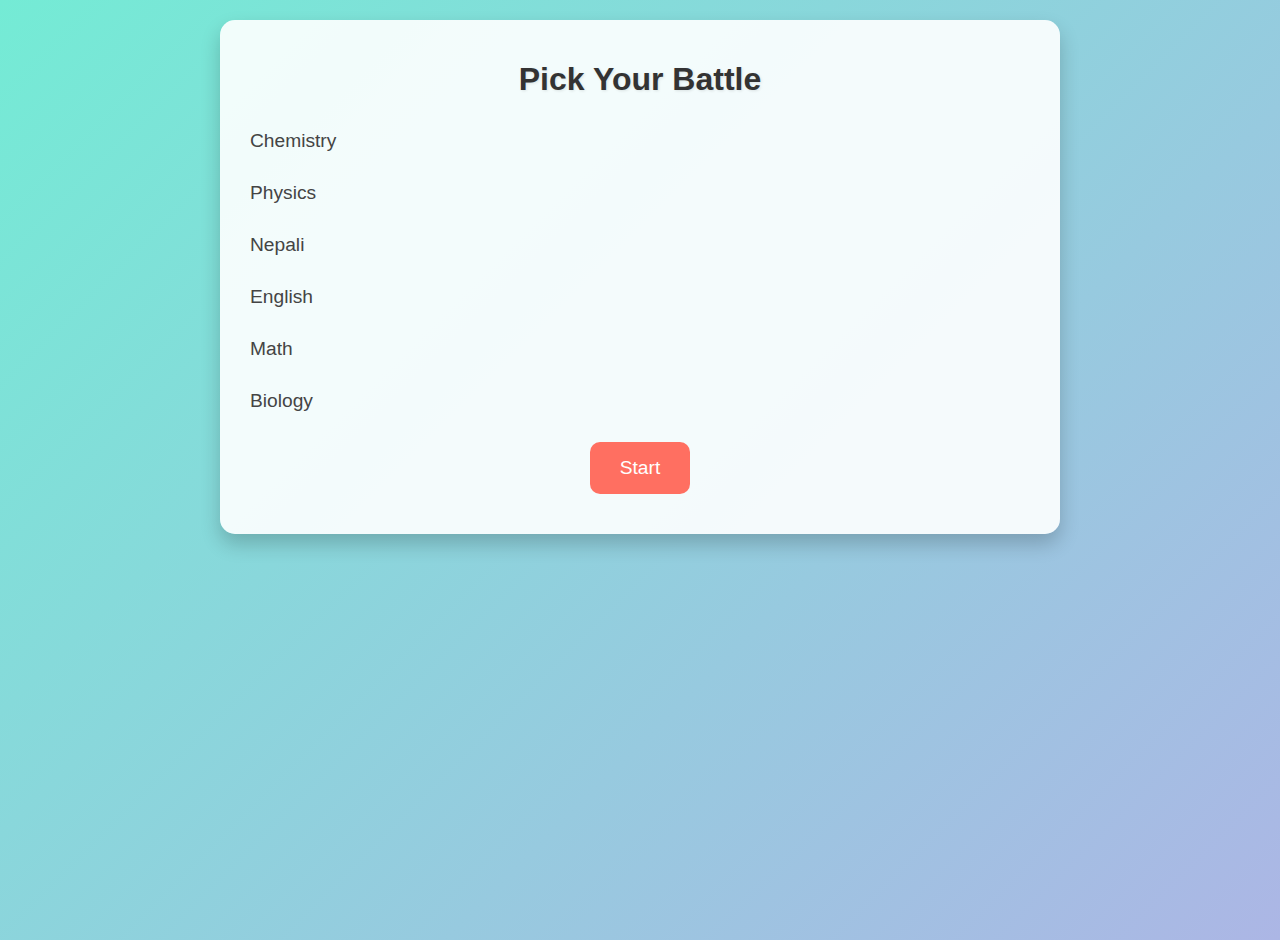
<file: index.html>
<!DOCTYPE html>
<html lang="en">
<head>
    <meta charset="UTF-8">
    <meta name="viewport" content="width=device-width, initial-scale=1.0">
    <title>Flashcard Revision Hub</title>
    <style>
        body {
            font-family: 'Arial', sans-serif;
            background: linear-gradient(135deg, #74ebd5, #acb6e5);
            min-height: 100vh;
            margin: 0;
            padding: 20px;
        }
        .container {
            max-width: 800px;
            margin: 0 auto;
            background: rgba(255, 255, 255, 0.9);
            padding: 20px;
            border-radius: 15px;
            box-shadow: 0 10px 20px rgba(0, 0, 0, 0.2);
        }
        h1 {
            text-align: center;
            color: #333;
            text-shadow: 1px 1px 3px rgba(0, 0, 0, 0.1);
        }
        .category {
            margin: 10px 0;
        }
        .category-label {
            font-size: 1.2em;
            color: #444;
            cursor: pointer;
            padding: 10px;
            display: block;
            border-radius: 5px;
            transition: background-color 0.3s;
        }
        .category-label:hover {
            background-color: #e0e0e0;
        }
        .subcategory-list {
            margin-left: 20px;
            display: none;
        }
        .subcategory-list.active {
            display: block;
        }
        .subcategory {
            margin: 5px 0;
            display: flex;
            align-items: center;
        }
        input[type="checkbox"] {
            margin-right: 10px;
            transform: scale(1.2);
        }
        #start-btn {
            display: none;
            padding: 15px 30px;
            font-size: 1.2em;
            background-color: #ff6f61;
            color: white;
            border: none;
            border-radius: 10px;
            cursor: pointer;
            transition: transform 0.2s, background-color 0.3s;
            margin: 20px auto;
            display: block;
        }
        #start-btn.active {
            display: block;
        }
        #start-btn:hover {
            transform: scale(1.05);
            background-color: #ff8a75;
        }
    </style>
</head>
<body>
    <div class="container">
        <h1>Pick Your Battle</h1>
        <div class="categories">
            <!-- Chemistry -->
            <div class="category">
                <div class="category-label" data-target="chem-subs">Chemistry</div>
                <div class="subcategory-list" id="chem-subs">
                    <div class="subcategory"><input type="checkbox" id="chem-atomic-structure" data-file="flashcards/atomic-structure.js"><label for="chem-atomic-structure">Atomic Structure</label></div>
                    <div class="subcategory"><input type="checkbox" id="chem-classification-of-elements" data-file="flashcards/classification-of-elements.js"><label for="chem-classification-of-elements">Classification of Elements</label></div>
                    <div class="subcategory"><input type="checkbox" id="chem-chemical-bonding-and-shape" data-file="flashcards/chemical-bonding-and-shape.js"><label for="chem-chemical-bonding-and-shape">Chemical Bonding and Shape</label></div>
                    <div class="subcategory"><input type="checkbox" id="chem-oxidation-reduction" data-file="flashcards/oxidation-reduction.js"><label for="chem-oxidation-reduction">Oxidation Reduction</label></div>
                    <div class="subcategory"><input type="checkbox" id="chem-states-of-matter" data-file="flashcards/states-of-matter.js"><label for="chem-states-of-matter">States of Matter</label></div>
                    <div class="subcategory"><input type="checkbox" id="chem-chemical-equilibrium" data-file="flashcards/chemical-equilibrium.js"><label for="chem-chemical-equilibrium">Chemical Equilibrium</label></div>
                    <div class="subcategory"><input type="checkbox" id="chem-hydrogen" data-file="flashcards/hydrogen.js"><label for="chem-hydrogen">Hydrogen</label></div>
                    <div class="subcategory"><input type="checkbox" id="chem-oxygen" data-file="flashcards/oxygen.js"><label for="chem-oxygen">Oxygen</label></div>
                    <div class="subcategory"><input type="checkbox" id="chem-nitrogen" data-file="flashcards/nitrogen.js"><label for="chem-nitrogen">Nitrogen</label></div>
                    <div class="subcategory"><input type="checkbox" id="chem-halogen" data-file="flashcards/halogen.js"><label for="chem-halogen">Halogen</label></div>
                    <div class="subcategory"><input type="checkbox" id="chem-carbon" data-file="flashcards/carbon.js"><label for="chem-carbon">Carbon</label></div>
                    <div class="subcategory"><input type="checkbox" id="chem-phosphorus" data-file="flashcards/phosphorus.js"><label for="chem-phosphorus">Phosphorus</label></div>
                    <div class="subcategory"><input type="checkbox" id="chem-sulphur" data-file="flashcards/sulphur.js"><label for="chem-sulphur">Sulphur</label></div>
                    <div class="subcategory"><input type="checkbox" id="chem-metallurgy" data-file="flashcards/metallurgy.js"><label for="chem-metallurgy">Metallurgy</label></div>
                    <div class="subcategory"><input type="checkbox" id="chem-alkali-earth-metal" data-file="flashcards/alkali-earth-metal.js"><label for="chem-alkali-earth-metal">Alkali Earth Metal</label></div>
                    <div class="subcategory"><input type="checkbox" id="chem-alkaline-earth-metal" data-file="flashcards/alkaline-earth-metal.js"><label for="chem-alkaline-earth-metal">Alkaline Earth Metal</label></div>
                    <div class="subcategory"><input type="checkbox" id="chem-sodium-potassium-pump" data-file="flashcards/sodium-potassium-pump.js"><label for="chem-sodium-potassium-pump">Sodium Potassium Pump</label></div>
                    <div class="subcategory"><input type="checkbox" id="chem-sodium-glucose-pump" data-file="flashcards/sodium-glucose-pump.js"><label for="chem-sodium-glucose-pump">Sodium Glucose Pump</label></div>
                    <div class="subcategory"><input type="checkbox" id="chem-basic-inorganic" data-file="flashcards/basic-inorganic.js"><label for="chem-basic-inorganic">Basic Inorganic</label></div>
                    <div class="subcategory"><input type="checkbox" id="chem-isomerism" data-file="flashcards/isomerism.js"><label for="chem-isomerism">Isomerism</label></div>
                    <div class="subcategory"><input type="checkbox" id="chem-alkane" data-file="flashcards/alkane.js"><label for="chem-alkane">Alkane</label></div>
                    <div class="subcategory"><input type="checkbox" id="chem-alkene" data-file="flashcards/alkene.js"><label for="chem-alkene">Alkene</label></div>
                    <div class="subcategory"><input type="checkbox" id="chem-alkyne" data-file="flashcards/alkyne.js"><label for="chem-alkyne">Alkyne</label></div>
                    <div class="subcategory"><input type="checkbox" id="chem-benzene" data-file="flashcards/benzene.js"><label for="chem-benzene">Benzene</label></div>
                    <div class="subcategory"><input type="checkbox" id="chem-manufacturing-of-chemicals" data-file="flashcards/manufacturing-of-chemicals.js"><label for="chem-manufacturing-of-chemicals">Manufacturing of Chemicals</label></div>
                    <div class="subcategory"><input type="checkbox" id="chem-fertilizer" data-file="flashcards/fertilizer.js"><label for="chem-fertilizer">Fertilizer</label></div>
                    <div class="subcategory"><input type="checkbox" id="chem-foreign-element" data-file="flashcards/foreign-element.js"><label for="chem-foreign-element">Foreign Element</label></div>
                </div>
            </div>
            <!-- Physics -->
            <div class="category">
                <div class="category-label" data-target="phys-subs">Physics</div>
                <div class="subcategory-list" id="phys-subs">
                    <div class="subcategory"><input type="checkbox" id="phys-kinematics" data-file="flashcards/kinematics.js"><label for="phys-kinematics">Kinematics</label></div>
                    <div class="subcategory"><input type="checkbox" id="phys-dynamics" data-file="flashcards/dynamics.js"><label for="phys-dynamics">Dynamics</label></div>
                    <div class="subcategory"><input type="checkbox" id="phys-work-energy-and-power" data-file="flashcards/work-energy-and-power.js"><label for="phys-work-energy-and-power">Work Energy and Power</label></div>
                    <div class="subcategory"><input type="checkbox" id="phys-circular-motion" data-file="flashcards/circular-motion.js"><label for="phys-circular-motion">Circular Motion</label></div>
                    <div class="subcategory"><input type="checkbox" id="phys-gravitation" data-file="flashcards/gravitation.js"><label for="phys-gravitation">Gravitation</label></div>
                    <div class="subcategory"><input type="checkbox" id="phys-elasticity" data-file="flashcards/elasticity.js"><label for="phys-elasticity">Elasticity</label></div>
                    <div class="subcategory"><input type="checkbox" id="phys-heat-and-temperature" data-file="flashcards/heat-and-temperature.js"><label for="phys-heat-and-temperature">Heat and Temperature</label></div>
                    <div class="subcategory"><input type="checkbox" id="phys-thermal-expansion" data-file="flashcards/thermal-expansion.js"><label for="phys-thermal-expansion">Thermal Expansion</label></div>
                    <div class="subcategory"><input type="checkbox" id="phys-rate-of-heat-flow" data-file="flashcards/rate-of-heat-flow.js"><label for="phys-rate-of-heat-flow">Rate of Heat Flow</label></div>
                    <div class="subcategory"><input type="checkbox" id="phys-quantity-of-heat-energy" data-file="flashcards/quantity-of-heat-energy.js"><label for="phys-quantity-of-heat-energy">Quantity of Heat Energy</label></div>
                    <div class="subcategory"><input type="checkbox" id="phys-ideal-gas" data-file="flashcards/ideal-gas.js"><label for="phys-ideal-gas">Ideal Gas</label></div>
                    <div class="subcategory"><input type="checkbox" id="phys-reflection-of-curve-mirror" data-file="flashcards/reflection-of-curve-mirror.js"><label for="phys-reflection-of-curve-mirror">Reflection of Curve Mirror</label></div>
                    <div class="subcategory"><input type="checkbox" id="phys-refraction-and-plane-surface" data-file="flashcards/refraction-and-plane-surface.js"><label for="phys-refraction-and-plane-surface">Refraction and Plane Surface</label></div>
                    <div class="subcategory"><input type="checkbox" id="phys-refraction-through-prism" data-file="flashcards/refraction-through-prism.js"><label for="phys-refraction-through-prism">Refraction through Prism</label></div>
                    <div class="subcategory"><input type="checkbox" id="phys-lenses" data-file="flashcards/lenses.js"><label for="phys-lenses">Lenses</label></div>
                    <div class="subcategory"><input type="checkbox" id="phys-dispersion" data-file="flashcards/dispersion.js"><label for="phys-dispersion">Dispersion</label></div>
                    <div class="subcategory"><input type="checkbox" id="phys-electric-charge" data-file="flashcards/electric-charge.js"><label for="phys-electric-charge">Electric Charge</label></div>
                    <div class="subcategory"><input type="checkbox" id="phys-electric-field" data-file="flashcards/electric-field.js"><label for="phys-electric-field">Electric Field</label></div>
                    <div class="subcategory"><input type="checkbox" id="phys-potential-energy" data-file="flashcards/potential-energy.js"><label for="phys-potential-energy">Potential Energy</label></div>
                    <div class="subcategory"><input type="checkbox" id="phys-capacitor" data-file="flashcards/capacitor.js"><label for="phys-capacitor">Capacitor</label></div>
                    <div class="subcategory"><input type="checkbox" id="phys-nuclear-physics" data-file="flashcards/nuclear-physics.js"><label for="phys-nuclear-physics">Nuclear Physics</label></div>
                    <div class="subcategory"><input type="checkbox" id="phys-direct-current" data-file="flashcards/direct-current.js"><label for="phys-direct-current">Direct Current (DC)</label></div>
                    <div class="subcategory"><input type="checkbox" id="phys-solids" data-file="flashcards/solids.js"><label for="phys-solids">Solids</label></div>
                    <div class="subcategory"><input type="checkbox" id="phys-recent-trend-in-physics" data-file="flashcards/recent-trend-in-physics.js"><label for="phys-recent-trend-in-physics">Recent Trend in Physics</label></div>
                </div>
            </div>
            <!-- Nepali -->
            <div class="category">
                <div class="category-label" data-target="nepali-subs">Nepali</div>
                <div class="subcategory-list" id="nepali-subs">
                    <div class="subcategory"><input type="checkbox" id="nepali-author" data-file="flashcards/author-nepali.js"><label for="nepali-author">Author</label></div>
                </div>
            </div>
            <!-- English -->
            <div class="category">
                <div class="category-label" data-target="eng-subs">English</div>
                <div class="subcategory-list" id="eng-subs">
                    <div class="subcategory"><input type="checkbox" id="eng-authors" data-file="flashcards/authors-english.js"><label for="eng-authors">Authors</label></div>
                    <div class="subcategory"><input type="checkbox" id="eng-word-meaning" data-file="flashcards/word-meaning.js"><label for="eng-word-meaning">Word Meaning</label></div>
                </div>
            </div>
            <!-- Math -->
            <div class="category">
                <div class="category-label" data-target="math-subs">Math</div>
                <div class="subcategory-list" id="math-subs">
                    <div class="subcategory"><input type="checkbox" id="math-logic-and-set" data-file="flashcards/logic-and-set.js"><label for="math-logic-and-set">Logic and Set</label></div>
                    <div class="subcategory"><input type="checkbox" id="math-real-number" data-file="flashcards/real-number.js"><label for="math-real-number">Real Number</label></div>
                    <div class="subcategory"><input type="checkbox" id="math-function" data-file="flashcards/function.js"><label for="math-function">Function</label></div>
                    <div class="subcategory"><input type="checkbox" id="math-curve-sketching" data-file="flashcards/curve-sketching.js"><label for="math-curve-sketching">Curve Sketching</label></div>
                    <div class="subcategory"><input type="checkbox" id="math-sequence-and-series" data-file="flashcards/sequence-and-series.js"><label for="math-sequence-and-series">Sequence and Series</label></div>
                    <div class="subcategory"><input type="checkbox" id="math-matrix" data-file="flashcards/matrix.js"><label for="math-matrix">Matrix</label></div>
                    <div class="subcategory"><input type="checkbox" id="math-quadratic" data-file="flashcards/quadratic.js"><label for="math-quadratic">Quadratic</label></div>
                    <div class="subcategory"><input type="checkbox" id="math-complex-number" data-file="flashcards/complex-number.js"><label for="math-complex-number">Complex Number</label></div>
                    <div class="subcategory"><input type="checkbox" id="math-trigonometry" data-file="flashcards/trigonometry.js"><label for="math-trigonometry">Trigonometry</label></div>
                    <div class="subcategory"><input type="checkbox" id="math-analytical-geometry" data-file="flashcards/analytical-geometry.js"><label for="math-analytical-geometry">Analytical Geometry</label></div>
                    <div class="subcategory"><input type="checkbox" id="math-coordinate-in-space" data-file="flashcards/coordinate-in-space.js"><label for="math-coordinate-in-space">Coordinate in Space</label></div>
                    <div class="subcategory"><input type="checkbox" id="math-vectors" data-file="flashcards/vectors.js"><label for="math-vectors">Vectors</label></div>
                    <div class="subcategory"><input type="checkbox" id="math-statistics" data-file="flashcards/statistics.js"><label for="math-statistics">Statistics</label></div>
                    <div class="subcategory"><input type="checkbox" id="math-limit" data-file="flashcards/limit.js"><label for="math-limit">Limit</label></div>
                    <div class="subcategory"><input type="checkbox" id="math-derivative" data-file="flashcards/derivative.js"><label for="math-derivative">Derivative</label></div>
                    <div class="subcategory"><input type="checkbox" id="math-integration" data-file="flashcards/integration.js"><label for="math-integration">Integration</label></div>
                    <div class="subcategory"><input type="checkbox" id="math-numerical-computation" data-file="flashcards/numerical-computation.js"><label for="math-numerical-computation">Numerical Computation</label></div>
                    <div class="subcategory"><input type="checkbox" id="math-numerical-integration" data-file="flashcards/numerical-integration.js"><label for="math-numerical-integration">Numerical Integration</label></div>
                    <div class="subcategory"><input type="checkbox" id="math-dynamic" data-file="flashcards/dynamic.js"><label for="math-dynamic">Dynamic</label></div>
                </div>
            </div>
            <!-- Biology -->
            <div class="category">
                <div class="category-label" data-target="bio-subs">Biology</div>
                <div class="subcategory-list" id="bio-subs">
                    <div class="subcategory"><input type="checkbox" id="bio-bio-molecules" data-file="flashcards/bio-molecules.js"><label for="bio-bio-molecules">Bio Molecules</label></div>
                    <div class="subcategory"><input type="checkbox" id="bio-cell" data-file="flashcards/cell.js"><label for="bio-cell">Cell</label></div>
                    <div class="subcategory"><input type="checkbox" id="bio-fungi" data-file="flashcards/fungi.js"><label for="bio-fungi">Fungi</label></div>
                    <div class="subcategory"><input type="checkbox" id="bio-lichen" data-file="flashcards/lichen.js"><label for="bio-lichen">Lichen</label></div>
                    <div class="subcategory"><input type="checkbox" id="bio-algae" data-file="flashcards/algae.js"><label for="bio-algae">Algae</label></div>
                    <div class="subcategory"><input type="checkbox" id="bio-bryophyta" data-file="flashcards/bryophyta.js"><label for="bio-bryophyta">Bryophyta</label></div>
                    <div class="subcategory"><input type="checkbox" id="bio-pteridophytes" data-file="flashcards/pteridophytes.js"><label for="bio-pteridophytes">Pteridophytes</label></div>
                    <div class="subcategory"><input type="checkbox" id="bio-gymnosperm" data-file="flashcards/gymnosperm.js"><label for="bio-gymnosperm">Gymnosperm</label></div>
                    <div class="subcategory"><input type="checkbox" id="bio-angiosperms" data-file="flashcards/angiosperms.js"><label for="bio-angiosperms">Angiosperms</label></div>
                    <div class="subcategory"><input type="checkbox" id="bio-monera" data-file="flashcards/monera.js"><label for="bio-monera">Monera</label></div>
                    <div class="subcategory"><input type="checkbox" id="bio-virus" data-file="flashcards/virus.js"><label for="bio-virus">Virus</label></div>
                    <div class="subcategory"><input type="checkbox" id="bio-ecosystem" data-file="flashcards/ecosystem.js"><label for="bio-ecosystem">Ecosystem</label></div>
   <div class="subcategory"><input type="checkbox" id="bio-ecological-adaptation" data-file="flashcards/ecological-adaptation.js"><label for="bio-ecological-adaptation">Ecological Adaptation</label></div>
                    <div class="subcategory"><input type="checkbox" id="bio-ecological-imbalances" data-file="flashcards/ecological-imbalances.js"><label for="bio-ecological-imbalances">Ecological Imbalances</label></div>
                    <div class="subcategory"><input type="checkbox" id="bio-vegetation" data-file="flashcards/vegetation.js"><label for="bio-vegetation">Vegetation</label></div>
                    <div class="subcategory"><input type="checkbox" id="bio-life-and-its-origin" data-file="flashcards/life-and-its-origin.js"><label for="bio-life-and-its-origin">Life and Its Origin</label></div>
                    <div class="subcategory"><input type="checkbox" id="bio-evidence-of-evolution" data-file="flashcards/evidence-of-evolution.js"><label for="bio-evidence-of-evolution">Evidence of Evolution</label></div>
                    <div class="subcategory"><input type="checkbox" id="bio-theories-of-evolution" data-file="flashcards/theories-of-evolution.js"><label for="bio-theories-of-evolution">Theories of Evolution</label></div>
                    <div class="subcategory"><input type="checkbox" id="bio-human-evolution" data-file="flashcards/human-evolution.js"><label for="bio-human-evolution">Human Evolution</label></div>
                    <div class="subcategory"><input type="checkbox" id="bio-protista" data-file="flashcards/protista.js"><label for="bio-protista">Protista</label></div>
                    <div class="subcategory"><input type="checkbox" id="bio-animlia" data-file="flashcards/animlia.js"><label for="bio-animlia">Animlia</label></div>
                    <div class="subcategory"><input type="checkbox" id="bio-earthworm" data-file="flashcards/earthworm.js"><label for="bio-earthworm">Earthworm</label></div>
                    <div class="subcategory"><input type="checkbox" id="bio-frog" data-file="flashcards/frog.js"><label for="bio-frog">Frog</label></div>
                    <div class="subcategory"><input type="checkbox" id="bio-animal-adaptation" data-file="flashcards/animal-adaptation.js"><label for="bio-animal-adaptation">Animal Adaptation</label></div>
                    <div class="subcategory"><input type="checkbox" id="bio-animal-behaviour" data-file="flashcards/animal-behaviour.js"><label for="bio-animal-behaviour">Animal Behaviour</label></div>
                    <div class="subcategory"><input type="checkbox" id="bio-environmental-pollution" data-file="flashcards/environmental-pollution.js"><label for="bio-environmental-pollution">Environmental Pollution</label></div>
                    <div class="subcategory"><input type="checkbox" id="bio-conservation-biology" data-file="flashcards/conservation-biology.js"><label for="bio-conservation-biology">Conservation Biology</label></div>
                    <div class="subcategory"><input type="checkbox" id="bio-wildlife" data-file="flashcards/wildlife.js"><label for="bio-wildlife">Wildlife</label></div>
                </div>
            </div>
        </div>
        <button id="start-btn">Start</button>
    </div>
    <script>
        document.querySelectorAll('.category-label').forEach(label => {
            label.addEventListener('click', () => {
                const target = document.getElementById(label.getAttribute('data-target'));
                target.classList.toggle('active');
            });
        });

        const checkboxes = document.querySelectorAll('input[type="checkbox"]');
        const startBtn = document.getElementById('start-btn');

        checkboxes.forEach(checkbox => {
            checkbox.addEventListener('change', () => {
                const checked = document.querySelectorAll('input[type="checkbox"]:checked');
                startBtn.classList.toggle('active', checked.length > 0);
            });
        });

        startBtn.addEventListener('click', () => {
            const selectedFiles = Array.from(document.querySelectorAll('input[type="checkbox"]:checked'))
                .map(cb => cb.getAttribute('data-file'));
            window.location.href = `flashcards.html?files=${encodeURIComponent(JSON.stringify(selectedFiles))}`;
        });
    </script>
</body>
</html>
</file>
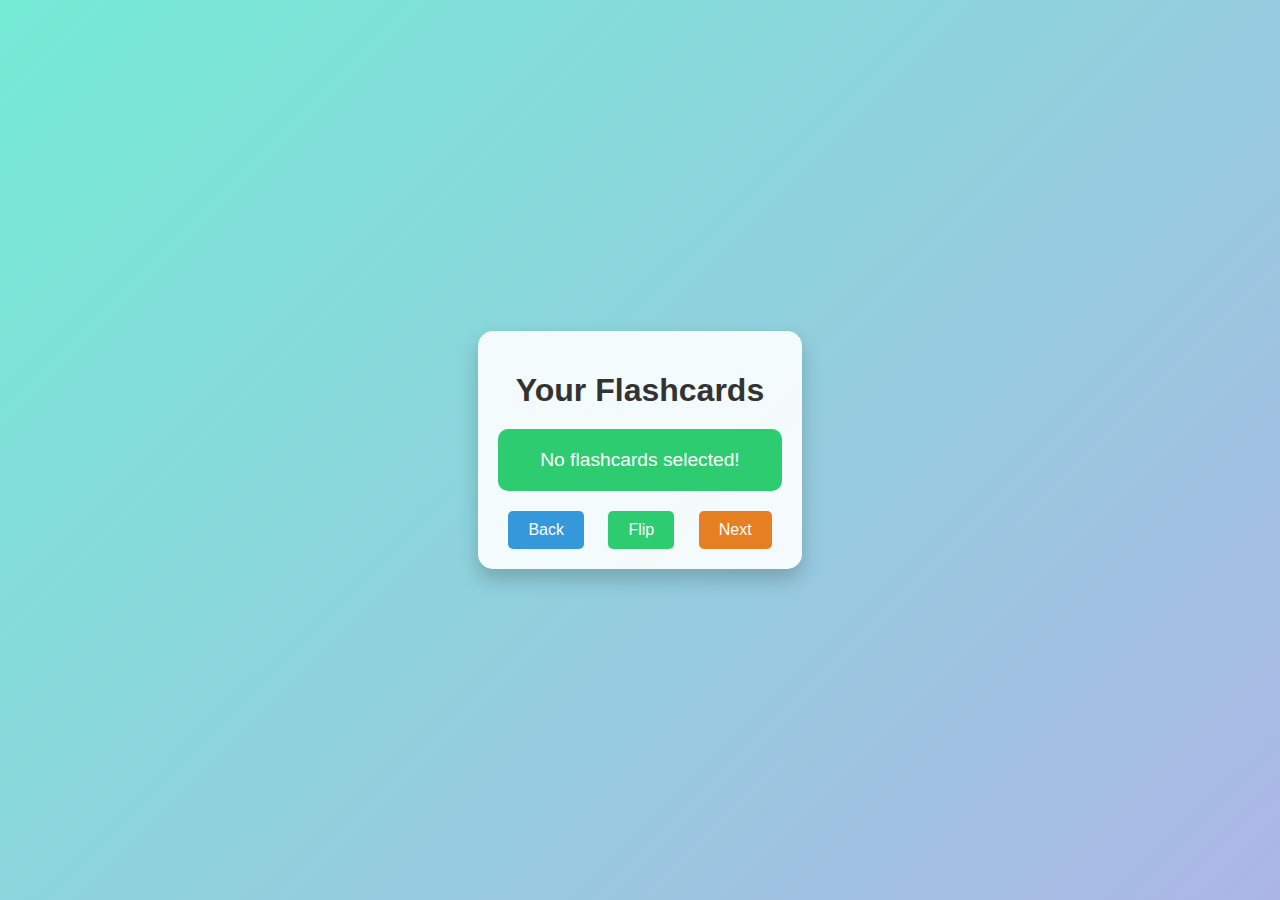
<file: flashcards.html>
<!DOCTYPE html>
<html lang="en">
<head>
    <meta charset="UTF-8">
    <meta name="viewport" content="width=device-width, initial-scale=1.0">
    <title>Your Flashcards</title>
    <style>
        body {
            font-family: 'Arial', sans-serif;
            background: linear-gradient(135deg, #74ebd5, #acb6e5);
            min-height: 100vh;
            margin: 0;
            display: flex;
            justify-content: center;
            align-items: center;
        }
        .container {
            text-align: center;
            padding: 20px;
            background: rgba(255, 255, 255, 0.9);
            border-radius: 15px;
            box-shadow: 0 10px 20px rgba(0, 0, 0, 0.2);
        }
        h1 {
            color: #333;
            font-size: 2em;
            margin-bottom: 20px;
        }
        .flashcard {
            width: 600px;
            height: 450px;
            margin: 20px auto;
            perspective: 1000px;
            position: relative;
        }
        .card {
            width: 100%;
            height: 100%;
            position: absolute;
            transform-style: preserve-3d;
            transition: transform 0.6s;
            border-radius: 10px;
            box-shadow: 0 5px 15px rgba(0, 0, 0, 0.2);
        }
        .card.flipped {
            transform: rotateY(180deg);
        }
        .front, .back {
            width: 100%;
            height: 100%;
            position: absolute;
            backface-visibility: hidden;
            display: flex;
            justify-content: center;
            align-items: center;
            background: #fff;
            border-radius: 10px;
            padding: 20px;
            box-sizing: border-box;
            text-align: left; /* Align text to left for readability */
            overflow-y: auto; /* Scroll if text overflows */
        }
        .front {
            transform: rotateY(180deg);
        }
        .back {
            background: #f9f9f9;
        }
        .front img {
            max-width: 100%;
            max-height: 100%;
        }
        .btn-group {
            margin-top: 20px;
        }
        .btn {
            padding: 10px 20px;
            margin: 0 10px;
            font-size: 1em;
            border: none;
            border-radius: 5px;
            cursor: pointer;
            transition: background-color 0.3s;
        }
        .btn:hover {
            opacity: 0.9;
        }
        .back-btn { background-color: #3498db; color: white; }
        .flip-btn { background-color: #2ecc71; color: white; }
        .next-btn { background-color: #e67e22; color: white; }
        .completed-box {
            padding: 20px;
            background: #2ecc71;
            color: white;
            border-radius: 10px;
            font-size: 1.2em;
            margin: 20px auto;
            max-width: 400px;
        }
        .error {
            color: red;
            font-size: 0.9em;
            margin-top: 10px;
        }
    </style>
</head>
<body>
    <div class="container">
        <h1>Your Flashcards</h1>
        <div id="flashcard-container"></div>
        <div id="error" class="error"></div>
        <div class="btn-group">
            <button class="btn back-btn" onclick="window.location.href='index.html'">Back</button>
            <button class="btn flip-btn" id="flip-btn">Flip</button>
            <button class="btn next-btn" id="next-btn">Next</button>
        </div>
    </div>
    <script>
        let flashcards = [];
        let currentCard = null;
        let cardIndex = -1;

        function getSelectedFiles() {
            const urlParams = new URLSearchParams(window.location.search);
            const files = urlParams.get('files');
            return files ? JSON.parse(decodeURIComponent(files)) : [];
        }

        function loadFlashcards() {
            flashcards = [];
            const selectedFiles = getSelectedFiles();
            if (selectedFiles.length === 0) {
                showNoCardsMessage();
                return;
            }

            const promises = selectedFiles.map(file => {
                console.log(`Attempting to fetch: ${file}`);
                return fetch(file)
                    .then(response => {
                        if (!response.ok) {
                            console.error(`Failed to fetch ${file}: ${response.statusText}`);
                            return [];
                        }
                        return response.text();
                    })
                    .then(text => {
                        if (!text) {
                            console.warn(`Empty response from ${file}`);
                            return;
                        }
                        const script = document.createElement('script');
                        script.text = text;
                        document.body.appendChild(script);
                        document.body.removeChild(script);
                        if (window.flashcardData) {
                            console.log(`Loaded ${window.flashcardData.length} cards from ${file}`);
                            flashcards = flashcards.concat(window.flashcardData);
                            window.flashcardData = null;
                        } else {
                            console.warn(`No flashcardData from ${file}`);
                        }
                    })
                    .catch(error => {
                        console.error(`Error fetching ${file}: ${error}`);
                        return [];
                    });
            });

            Promise.all(promises).then(() => {
                if (flashcards.length > 0) {
                    console.log(`Total flashcards loaded: ${flashcards.length}`);
                    showNextCard();
                } else {
                    showNoCardsMessage();
                }
            });
        }

        function showNextCard() {
            const container = document.getElementById('flashcard-container');
            const errorDiv = document.getElementById('error');
            if (flashcards.length === 0) {
                container.innerHTML = '<div class="completed-box">You are all set for today!</div>';
                return;
            }

            cardIndex = Math.floor(Math.random() * flashcards.length);
            currentCard = flashcards[cardIndex];
            const frontContent = currentCard.front;
            console.log(`Loading front content: ${frontContent}`);
            const frontDisplay = typeof frontContent === 'string' && frontContent.startsWith('/images/')
                ? `<img src="${frontContent}" alt="Flashcard Image" onerror="document.getElementById('error').textContent='Image not found: ${frontContent}'">`
                : frontContent;
            container.innerHTML = `
                <div class="flashcard">
                    <div class="card">
                        <div class="back">${currentCard.back}</div>
                        <div class="front">${frontDisplay}</div>
                    </div>
                </div>
            `;
            errorDiv.textContent = '';
        }

        function showNoCardsMessage() {
            document.getElementById('flashcard-container').innerHTML = '<div class="completed-box">No flashcards selected!</div>';
        }

        document.getElementById('flip-btn').addEventListener('click', () => {
            const card = document.querySelector('.card');
            if (card) card.classList.toggle('flipped');
        });

        document.getElementById('next-btn').addEventListener('click', () => {
            flashcards.splice(cardIndex, 1);
            showNextCard();
        });

        document.addEventListener('DOMContentLoaded', loadFlashcards);
    </script>
</body>
</html>
</file>
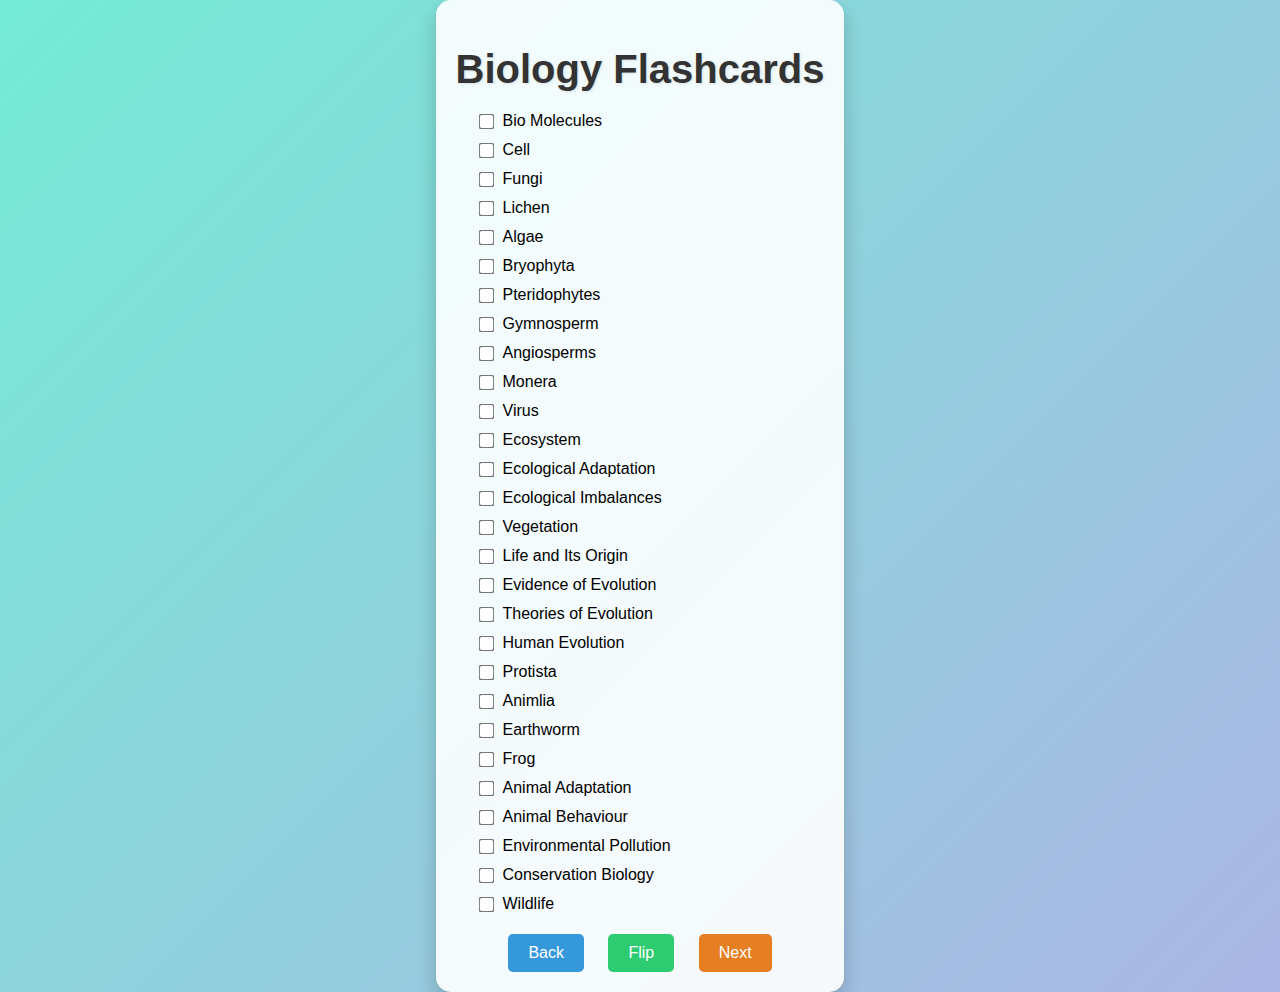
<file: divisions/biology.html>
<!DOCTYPE html>
<html lang="en">
<head>
    <meta charset="UTF-8">
    <meta name="viewport" content="width=device-width, initial-scale=1.0">
    <title>Biology Flashcards</title>
    <link rel="stylesheet" href="../styles.css">
</head>
<body>
    <div class="container">
        <h1>Biology Flashcards</h1>
        <div class="subcategory-list active">
            <div class="category"><input type="checkbox" id="bio-molecules" data-file="../flashcards/bio-molecules.js"><label for="bio-molecules">Bio Molecules</label></div>
            <div class="category"><input type="checkbox" id="cell" data-file="../flashcards/cell.js"><label for="cell">Cell</label></div>
            <div class="category"><input type="checkbox" id="fungi" data-file="../flashcards/fungi.js"><label for="fungi">Fungi</label></div>
            <div class="category"><input type="checkbox" id="lichen" data-file="../flashcards/lichen.js"><label for="lichen">Lichen</label></div>
            <div class="category"><input type="checkbox" id="algae" data-file="../flashcards/algae.js"><label for="algae">Algae</label></div>
            <div class="category"><input type="checkbox" id="bryophyta" data-file="../flashcards/bryophyta.js"><label for="bryophyta">Bryophyta</label></div>
            <div class="category"><input type="checkbox" id="pteridophytes" data-file="../flashcards/pteridophytes.js"><label for="pteridophytes">Pteridophytes</label></div>
            <div class="category"><input type="checkbox" id="gymnosperm" data-file="../flashcards/gymnosperm.js"><label for="gymnosperm">Gymnosperm</label></div>
            <div class="category"><input type="checkbox" id="angiosperms" data-file="../flashcards/angiosperms.js"><label for="angiosperms">Angiosperms</label></div>
            <div class="category"><input type="checkbox" id="monera" data-file="../flashcards/monera.js"><label for="monera">Monera</label></div>
            <div class="category"><input type="checkbox" id="virus" data-file="../flashcards/virus.js"><label for="virus">Virus</label></div>
            <div class="category"><input type="checkbox" id="ecosystem" data-file="../flashcards/ecosystem.js"><label for="ecosystem">Ecosystem</label></div>
            <div class="category"><input type="checkbox" id="ecological-adaptation" data-file="../flashcards/ecological-adaptation.js"><label for="ecological-adaptation">Ecological Adaptation</label></div>
            <div class="category"><input type="checkbox" id="ecological-imbalances" data-file="../flashcards/ecological-imbalances.js"><label for="ecological-imbalances">Ecological Imbalances</label></div>
            <div class="category"><input type="checkbox" id="vegetation" data-file="../flashcards/vegetation.js"><label for="vegetation">Vegetation</label></div>
            <div class="category"><input type="checkbox" id="life-and-its-origin" data-file="../flashcards/life-and-its-origin.js"><label for="life-and-its-origin">Life and Its Origin</label></div>
            <div class="category"><input type="checkbox" id="evidence-of-evolution" data-file="../flashcards/evidence-of-evolution.js"><label for="evidence-of-evolution">Evidence of Evolution</label></div>
            <div class="category"><input type="checkbox" id="theories-of-evolution" data-file="../flashcards/theories-of-evolution.js"><label for="theories-of-evolution">Theories of Evolution</label></div>
            <div class="category"><input type="checkbox" id="human-evolution" data-file="../flashcards/human-evolution.js"><label for="human-evolution">Human Evolution</label></div>
            <div class="category"><input type="checkbox" id="protista" data-file="../flashcards/protista.js"><label for="protista">Protista</label></div>
            <div class="category"><input type="checkbox" id="animlia" data-file="../flashcards/animlia.js"><label for="animlia">Animlia</label></div>
            <div class="category"><input type="checkbox" id="earthworm" data-file="../flashcards/earthworm.js"><label for="earthworm">Earthworm</label></div>
            <div class="category"><input type="checkbox" id="frog" data-file="../flashcards/frog.js"><label for="frog">Frog</label></div>
            <div class="category"><input type="checkbox" id="animal-adaptation" data-file="../flashcards/animal-adaptation.js"><label for="animal-adaptation">Animal Adaptation</label></div>
            <div class="category"><input type="checkbox" id="animal-behaviour" data-file="../flashcards/animal-behaviour.js"><label for="animal-behaviour">Animal Behaviour</label></div>
            <div class="category"><input type="checkbox" id="environmental-pollution" data-file="../flashcards/environmental-pollution.js"><label for="environmental-pollution">Environmental Pollution</label></div>
            <div class="category"><input type="checkbox" id="conservation-biology" data-file="../flashcards/conservation-biology.js"><label for="conservation-biology">Conservation Biology</label></div>
            <div class="category"><input type="checkbox" id="wildlife" data-file="../flashcards/wildlife.js"><label for="wildlife">Wildlife</label></div>
        </div>
        <div id="flashcard-container"></div>
        <div class="btn-group">
            <button class="btn back-btn" onclick="window.location.href='../index.html'">Back</button>
            <button class="btn flip-btn" id="flip-btn">Flip</button>
            <button class="btn next-btn" id="next-btn">Next</button>
        </div>
    </div>
    <script src="../flashcard-script.js"></script>
</body>
</html>
</file>
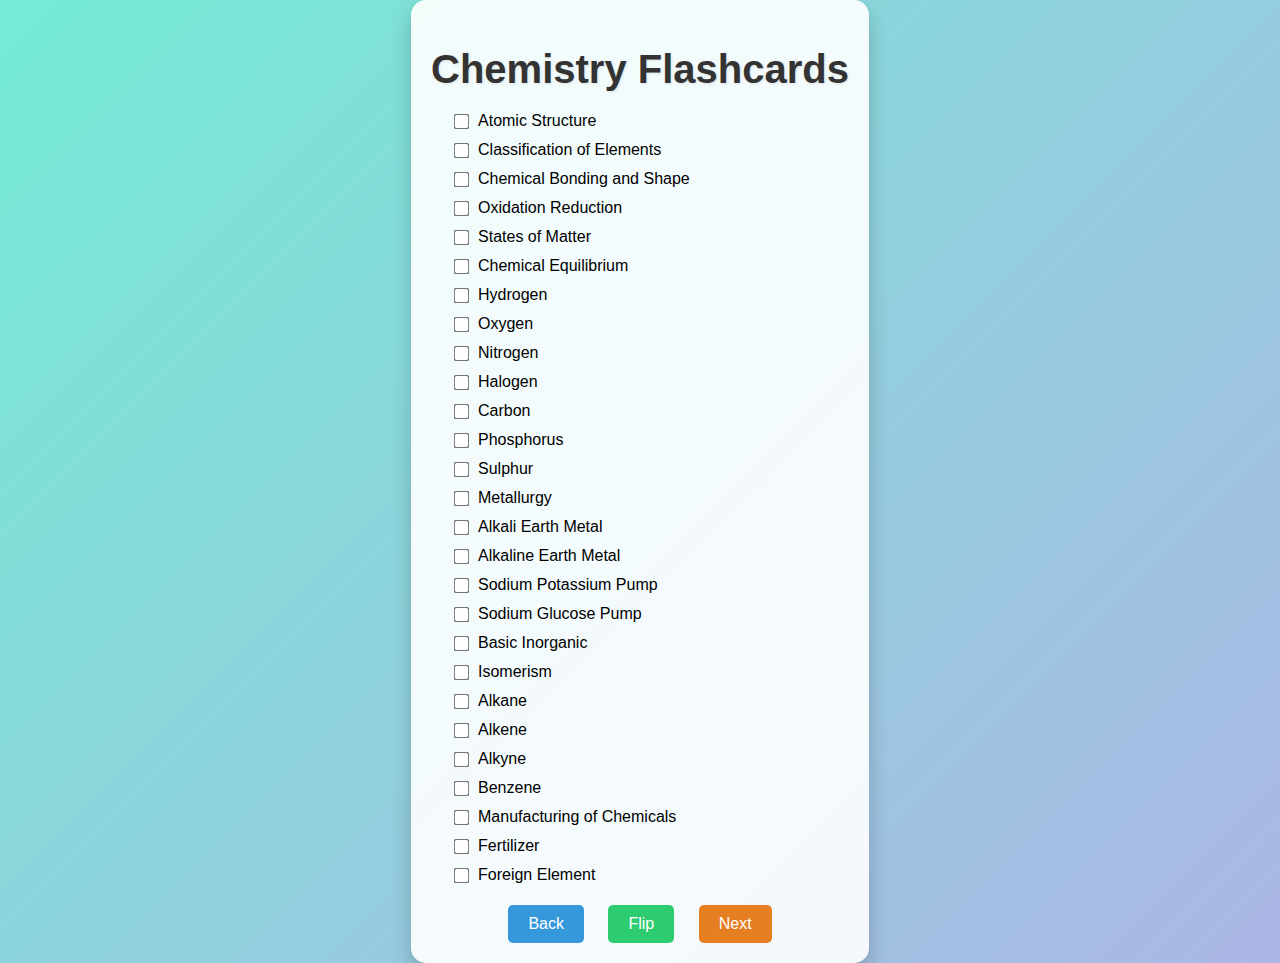
<file: divisions/chemistry.html>
<!DOCTYPE html>
<html lang="en">
<head>
    <meta charset="UTF-8">
    <meta name="viewport" content="width=device-width, initial-scale=1.0">
    <title>Chemistry Flashcards</title>
    <link rel="stylesheet" href="../styles.css">
</head>
<body>
    <div class="container">
        <h1>Chemistry Flashcards</h1>
        <div class="subcategory-list active">
            <div class="category"><input type="checkbox" id="atomic-structure" data-file="../flashcards/atomic-structure.js"><label for="atomic-structure">Atomic Structure</label></div>
            <div class="category"><input type="checkbox" id="classification-of-elements" data-file="../flashcards/classification-of-elements.js"><label for="classification-of-elements">Classification of Elements</label></div>
            <div class="category"><input type="checkbox" id="chemical-bonding-and-shape" data-file="../flashcards/chemical-bonding-and-shape.js"><label for="chemical-bonding-and-shape">Chemical Bonding and Shape</label></div>
            <div class="category"><input type="checkbox" id="oxidation-reduction" data-file="../flashcards/oxidation-reduction.js"><label for="oxidation-reduction">Oxidation Reduction</label></div>
            <div class="category"><input type="checkbox" id="states-of-matter" data-file="../flashcards/states-of-matter.js"><label for="states-of-matter">States of Matter</label></div>
            <div class="category"><input type="checkbox" id="chemical-equilibrium" data-file="../flashcards/chemical-equilibrium.js"><label for="chemical-equilibrium">Chemical Equilibrium</label></div>
            <div class="category"><input type="checkbox" id="hydrogen" data-file="../flashcards/hydrogen.js"><label for="hydrogen">Hydrogen</label></div>
            <div class="category"><input type="checkbox" id="oxygen" data-file="../flashcards/oxygen.js"><label for="oxygen">Oxygen</label></div>
            <div class="category"><input type="checkbox" id="nitrogen" data-file="../flashcards/nitrogen.js"><label for="nitrogen">Nitrogen</label></div>
            <div class="category"><input type="checkbox" id="halogen" data-file="../flashcards/halogen.js"><label for="halogen">Halogen</label></div>
            <div class="category"><input type="checkbox" id="carbon" data-file="../flashcards/carbon.js"><label for="carbon">Carbon</label></div>
            <div class="category"><input type="checkbox" id="phosphorus" data-file="../flashcards/phosphorus.js"><label for="phosphorus">Phosphorus</label></div>
            <div class="category"><input type="checkbox" id="sulphur" data-file="../flashcards/sulphur.js"><label for="sulphur">Sulphur</label></div>
            <div class="category"><input type="checkbox" id="metallurgy" data-file="../flashcards/metallurgy.js"><label for="metallurgy">Metallurgy</label></div>
            <div class="category"><input type="checkbox" id="alkali-earth-metal" data-file="../flashcards/alkali-earth-metal.js"><label for="alkali-earth-metal">Alkali Earth Metal</label></div>
            <div class="category"><input type="checkbox" id="alkaline-earth-metal" data-file="../flashcards/alkaline-earth-metal.js"><label for="alkaline-earth-metal">Alkaline Earth Metal</label></div>
            <div class="category"><input type="checkbox" id="sodium-potassium-pump" data-file="../flashcards/sodium-potassium-pump.js"><label for="sodium-potassium-pump">Sodium Potassium Pump</label></div>
            <div class="category"><input type="checkbox" id="sodium-glucose-pump" data-file="../flashcards/sodium-glucose-pump.js"><label for="sodium-glucose-pump">Sodium Glucose Pump</label></div>
            <div class="category"><input type="checkbox" id="basic-inorganic" data-file="../flashcards/basic-inorganic.js"><label for="basic-inorganic">Basic Inorganic</label></div>
            <div class="category"><input type="checkbox" id="isomerism" data-file="../flashcards/isomerism.js"><label for="isomerism">Isomerism</label></div>
            <div class="category"><input type="checkbox" id="alkane" data-file="../flashcards/alkane.js"><label for="alkane">Alkane</label></div>
            <div class="category"><input type="checkbox" id="alkene" data-file="../flashcards/alkene.js"><label for="alkene">Alkene</label></div>
            <div class="category"><input type="checkbox" id="alkyne" data-file="../flashcards/alkyne.js"><label for="alkyne">Alkyne</label></div>
            <div class="category"><input type="checkbox" id="benzene" data-file="../flashcards/benzene.js"><label for="benzene">Benzene</label></div>
            <div class="category"><input type="checkbox" id="manufacturing-of-chemicals" data-file="../flashcards/manufacturing-of-chemicals.js"><label for="manufacturing-of-chemicals">Manufacturing of Chemicals</label></div>
            <div class="category"><input type="checkbox" id="fertilizer" data-file="../flashcards/fertilizer.js"><label for="fertilizer">Fertilizer</label></div>
            <div class="category"><input type="checkbox" id="foreign-element" data-file="../flashcards/foreign-element.js"><label for="foreign-element">Foreign Element</label></div>
        </div>
        <div id="flashcard-container"></div>
        <div class="btn-group">
            <button class="btn back-btn" onclick="window.location.href='../index.html'">Back</button>
            <button class="btn flip-btn" id="flip-btn">Flip</button>
            <button class="btn next-btn" id="next-btn">Next</button>
        </div>
    </div>
    <script src="../flashcard-script.js"></script>
</body>
</html>
</file>
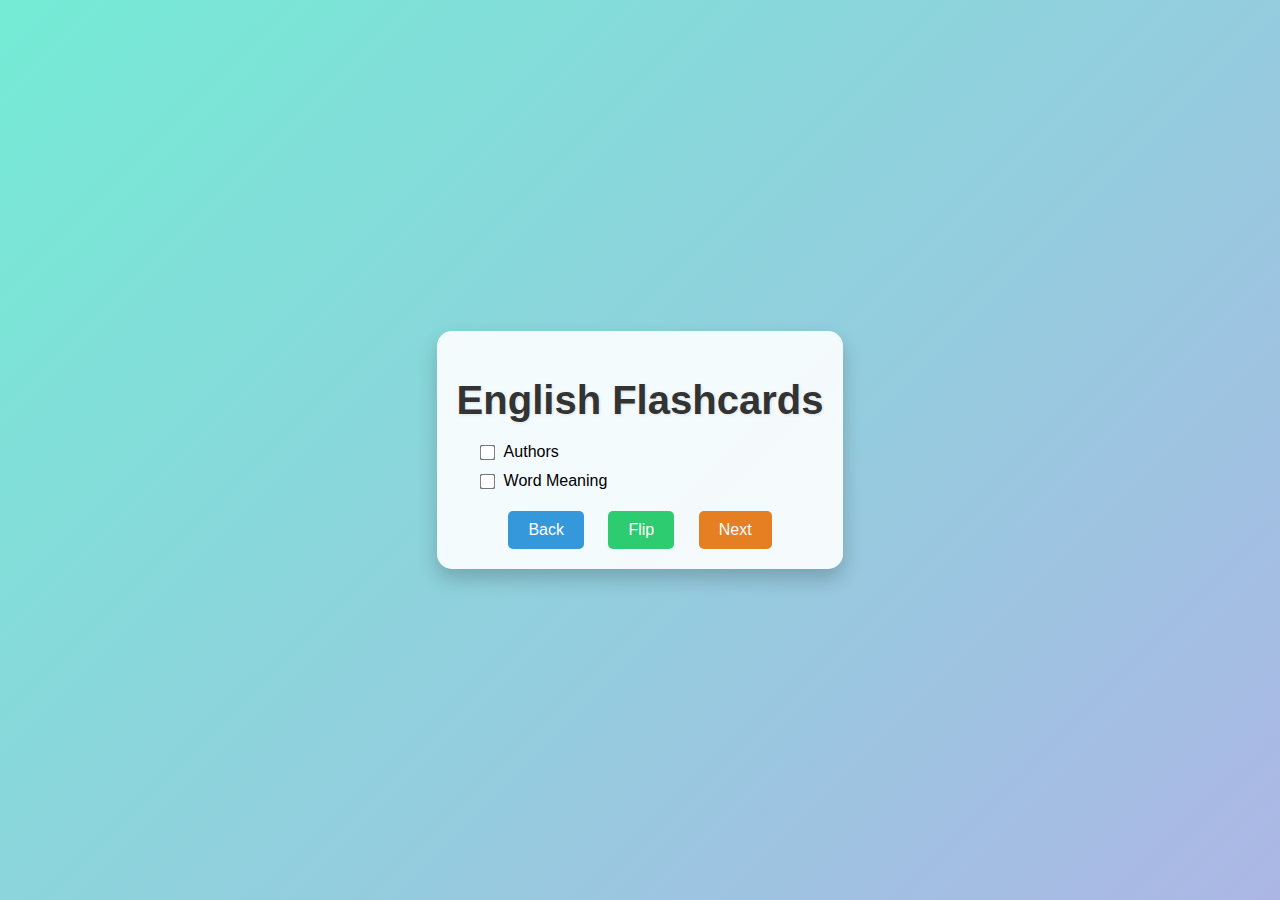
<file: divisions/english.html>
<!DOCTYPE html>
<html lang="en">
<head>
    <meta charset="UTF-8">
    <meta name="viewport" content="width=device-width, initial-scale=1.0">
    <title>English Flashcards</title>
    <link rel="stylesheet" href="../styles.css">
</head>
<body>
    <div class="container">
        <h1>English Flashcards</h1>
        <div class="subcategory-list active">
            <div class="category"><input type="checkbox" id="authors" data-file="../flashcards/authors-english.js"><label for="authors">Authors</label></div>
            <div class="category"><input type="checkbox" id="word-meaning" data-file="../flashcards/word-meaning.js"><label for="word-meaning">Word Meaning</label></div>
        </div>
        <div id="flashcard-container"></div>
        <div class="btn-group">
            <button class="btn back-btn" onclick="window.location.href='../index.html'">Back</button>
            <button class="btn flip-btn" id="flip-btn">Flip</button>
            <button class="btn next-btn" id="next-btn">Next</button>
        </div>
    </div>
    <script src="../flashcard-script.js"></script>
</body>
</html>
</file>
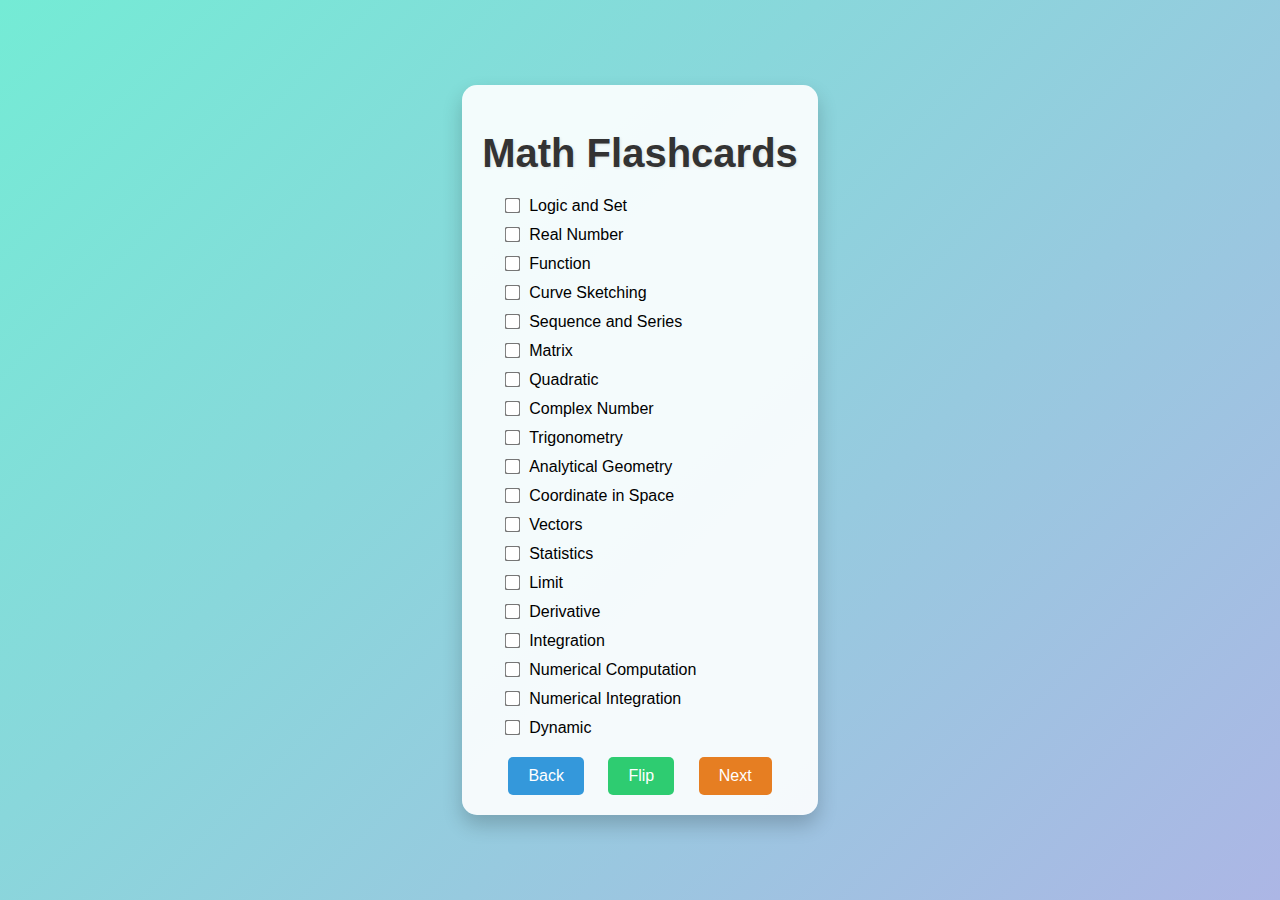
<file: divisions/math.html>
<!DOCTYPE html>
<html lang="en">
<head>
    <meta charset="UTF-8">
    <meta name="viewport" content="width=device-width, initial-scale=1.0">
    <title>Math Flashcards</title>
    <link rel="stylesheet" href="../styles.css">
</head>
<body>
    <div class="container">
        <h1>Math Flashcards</h1>
        <div class="subcategory-list active">
            <div class="category"><input type="checkbox" id="logic-and-set" data-file="../flashcards/logic-and-set.js"><label for="logic-and-set">Logic and Set</label></div>
            <div class="category"><input type="checkbox" id="real-number" data-file="../flashcards/real-number.js"><label for="real-number">Real Number</label></div>
            <div class="category"><input type="checkbox" id="function" data-file="../flashcards/function.js"><label for="function">Function</label></div>
            <div class="category"><input type="checkbox" id="curve-sketching" data-file="../flashcards/curve-sketching.js"><label for="curve-sketching">Curve Sketching</label></div>
            <div class="category"><input type="checkbox" id="sequence-and-series" data-file="../flashcards/sequence-and-series.js"><label for="sequence-and-series">Sequence and Series</label></div>
            <div class="category"><input type="checkbox" id="matrix" data-file="../flashcards/matrix.js"><label for="matrix">Matrix</label></div>
            <div class="category"><input type="checkbox" id="quadratic" data-file="../flashcards/quadratic.js"><label for="quadratic">Quadratic</label></div>
            <div class="category"><input type="checkbox" id="complex-number" data-file="../flashcards/complex-number.js"><label for="complex-number">Complex Number</label></div>
            <div class="category"><input type="checkbox" id="trigonometry" data-file="../flashcards/trigonometry.js"><label for="trigonometry">Trigonometry</label></div>
            <div class="category"><input type="checkbox" id="analytical-geometry" data-file="../flashcards/analytical-geometry.js"><label for="analytical-geometry">Analytical Geometry</label></div>
            <div class="category"><input type="checkbox" id="coordinate-in-space" data-file="../flashcards/coordinate-in-space.js"><label for="coordinate-in-space">Coordinate in Space</label></div>
            <div class="category"><input type="checkbox" id="vectors" data-file="../flashcards/vectors.js"><label for="vectors">Vectors</label></div>
            <div class="category"><input type="checkbox" id="statistics" data-file="../flashcards/statistics.js"><label for="statistics">Statistics</label></div>
            <div class="category"><input type="checkbox" id="limit" data-file="../flashcards/limit.js"><label for="limit">Limit</label></div>
            <div class="category"><input type="checkbox" id="derivative" data-file="../flashcards/derivative.js"><label for="derivative">Derivative</label></div>
            <div class="category"><input type="checkbox" id="integration" data-file="../flashcards/integration.js"><label for="integration">Integration</label></div>
            <div class="category"><input type="checkbox" id="numerical-computation" data-file="../flashcards/numerical-computation.js"><label for="numerical-computation">Numerical Computation</label></div>
            <div class="category"><input type="checkbox" id="numerical-integration" data-file="../flashcards/numerical-integration.js"><label for="numerical-integration">Numerical Integration</label></div>
            <div class="category"><input type="checkbox" id="dynamic" data-file="../flashcards/dynamic.js"><label for="dynamic">Dynamic</label></div>
        </div>
        <div id="flashcard-container"></div>
        <div class="btn-group">
            <button class="btn back-btn" onclick="window.location.href='../index.html'">Back</button>
            <button class="btn flip-btn" id="flip-btn">Flip</button>
            <button class="btn next-btn" id="next-btn">Next</button>
        </div>
    </div>
    <script src="../flashcard-script.js"></script>
</body>
</html>
</file>
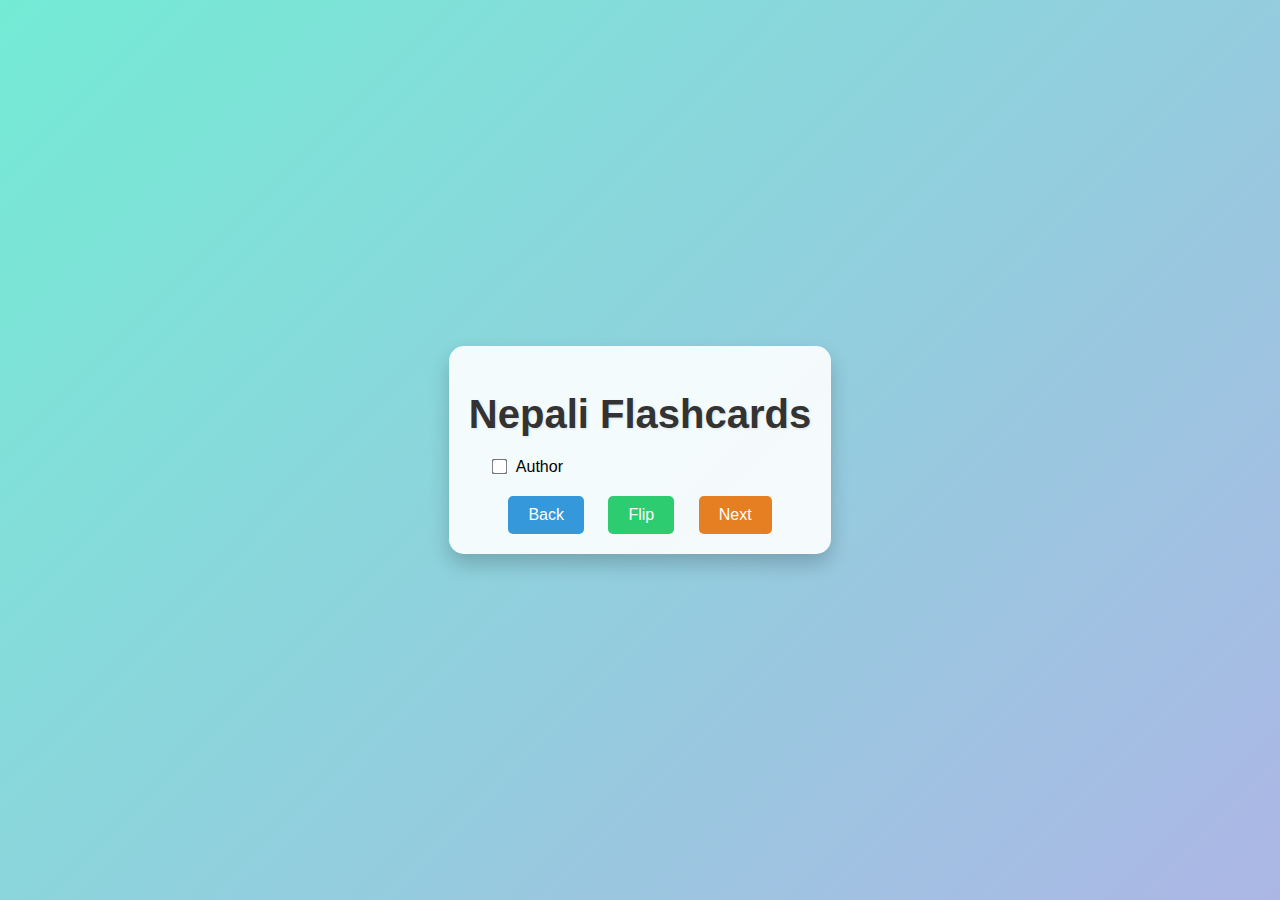
<file: divisions/nepali.html>
<!DOCTYPE html>
<html lang="en">
<head>
    <meta charset="UTF-8">
    <meta name="viewport" content="width=device-width, initial-scale=1.0">
    <title>Nepali Flashcards</title>
    <link rel="stylesheet" href="../styles.css">
</head>
<body>
    <div class="container">
        <h1>Nepali Flashcards</h1>
        <div class="subcategory-list active">
            <div class="category"><input type="checkbox" id="author" data-file="../flashcards/author-nepali.js"><label for="author">Author</label></div>
        </div>
        <div id="flashcard-container"></div>
        <div class="btn-group">
            <button class="btn back-btn" onclick="window.location.href='../index.html'">Back</button>
            <button class="btn flip-btn" id="flip-btn">Flip</button>
            <button class="btn next-btn" id="next-btn">Next</button>
        </div>
    </div>
    <script src="../flashcard-script.js"></script>
</body>
</html>
</file>
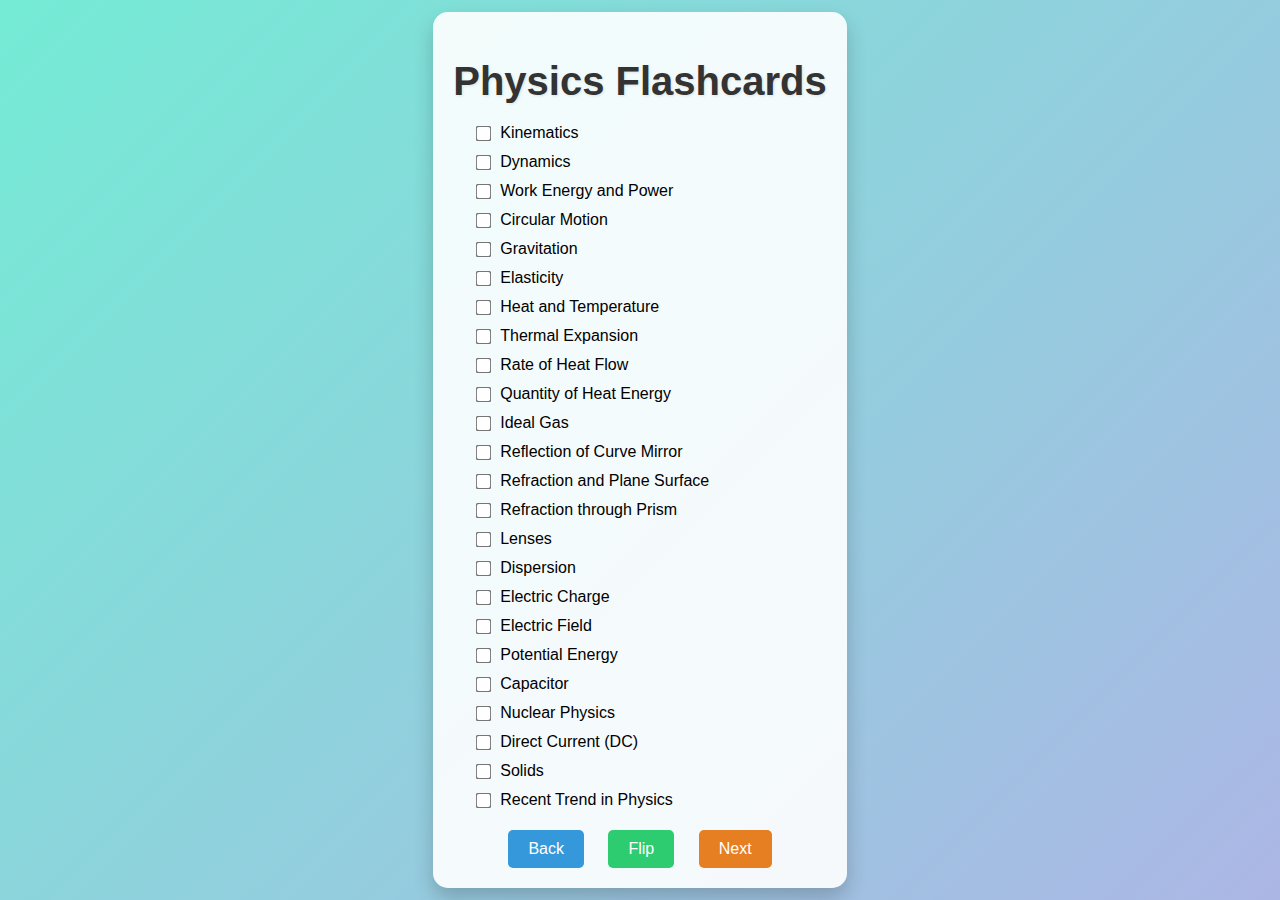
<file: divisions/physics.html>
<!DOCTYPE html>
<html lang="en">
<head>
    <meta charset="UTF-8">
    <meta name="viewport" content="width=device-width, initial-scale=1.0">
    <title>Physics Flashcards</title>
    <link rel="stylesheet" href="../styles.css">
</head>
<body>
    <div class="container">
        <h1>Physics Flashcards</h1>
        <div class="subcategory-list active">
            <div class="category"><input type="checkbox" id="kinematics" data-file="../flashcards/kinematics.js"><label for="kinematics">Kinematics</label></div>
            <div class="category"><input type="checkbox" id="dynamics" data-file="../flashcards/dynamics.js"><label for="dynamics">Dynamics</label></div>
            <div class="category"><input type="checkbox" id="work-energy-and-power" data-file="../flashcards/work-energy-and-power.js"><label for="work-energy-and-power">Work Energy and Power</label></div>
            <div class="category"><input type="checkbox" id="circular-motion" data-file="../flashcards/circular-motion.js"><label for="circular-motion">Circular Motion</label></div>
            <div class="category"><input type="checkbox" id="gravitation" data-file="../flashcards/gravitation.js"><label for="gravitation">Gravitation</label></div>
            <div class="category"><input type="checkbox" id="elasticity" data-file="../flashcards/elasticity.js"><label for="elasticity">Elasticity</label></div>
            <div class="category"><input type="checkbox" id="heat-and-temperature" data-file="../flashcards/heat-and-temperature.js"><label for="heat-and-temperature">Heat and Temperature</label></div>
            <div class="category"><input type="checkbox" id="thermal-expansion" data-file="../flashcards/thermal-expansion.js"><label for="thermal-expansion">Thermal Expansion</label></div>
            <div class="category"><input type="checkbox" id="rate-of-heat-flow" data-file="../flashcards/rate-of-heat-flow.js"><label for="rate-of-heat-flow">Rate of Heat Flow</label></div>
            <div class="category"><input type="checkbox" id="quantity-of-heat-energy" data-file="../flashcards/quantity-of-heat-energy.js"><label for="quantity-of-heat-energy">Quantity of Heat Energy</label></div>
            <div class="category"><input type="checkbox" id="ideal-gas" data-file="../flashcards/ideal-gas.js"><label for="ideal-gas">Ideal Gas</label></div>
            <div class="category"><input type="checkbox" id="reflection-of-curve-mirror" data-file="../flashcards/reflection-of-curve-mirror.js"><label for="reflection-of-curve-mirror">Reflection of Curve Mirror</label></div>
            <div class="category"><input type="checkbox" id="refraction-and-plane-surface" data-file="../flashcards/refraction-and-plane-surface.js"><label for="refraction-and-plane-surface">Refraction and Plane Surface</label></div>
            <div class="category"><input type="checkbox" id="refraction-through-prism" data-file="../flashcards/refraction-through-prism.js"><label for="refraction-through-prism">Refraction through Prism</label></div>
            <div class="category"><input type="checkbox" id="lenses" data-file="../flashcards/lenses.js"><label for="lenses">Lenses</label></div>
            <div class="category"><input type="checkbox" id="dispersion" data-file="../flashcards/dispersion.js"><label for="dispersion">Dispersion</label></div>
            <div class="category"><input type="checkbox" id="electric-charge" data-file="../flashcards/electric-charge.js"><label for="electric-charge">Electric Charge</label></div>
            <div class="category"><input type="checkbox" id="electric-field" data-file="../flashcards/electric-field.js"><label for="electric-field">Electric Field</label></div>
            <div class="category"><input type="checkbox" id="potential-energy" data-file="../flashcards/potential-energy.js"><label for="potential-energy">Potential Energy</label></div>
            <div class="category"><input type="checkbox" id="capacitor" data-file="../flashcards/capacitor.js"><label for="capacitor">Capacitor</label></div>
            <div class="category"><input type="checkbox" id="nuclear-physics" data-file="../flashcards/nuclear-physics.js"><label for="nuclear-physics">Nuclear Physics</label></div>
            <div class="category"><input type="checkbox" id="direct-current" data-file="../flashcards/direct-current.js"><label for="direct-current">Direct Current (DC)</label></div>
            <div class="category"><input type="checkbox" id="solids" data-file="../flashcards/solids.js"><label for="solids">Solids</label></div>
            <div class="category"><input type="checkbox" id="recent-trend-in-physics" data-file="../flashcards/recent-trend-in-physics.js"><label for="recent-trend-in-physics">Recent Trend in Physics</label></div>
        </div>
        <div id="flashcard-container"></div>
        <div class="btn-group">
            <button class="btn back-btn" onclick="window.location.href='../index.html'">Back</button>
            <button class="btn flip-btn" id="flip-btn">Flip</button>
            <button class="btn next-btn" id="next-btn">Next</button>
        </div>
    </div>
    <script src="../flashcard-script.js"></script>
</body>
</html>
</file>
<file: styles.css>
body {
    font-family: 'Arial', sans-serif;
    background: linear-gradient(135deg, #74ebd5, #acb6e5);
    min-height: 100vh;
    margin: 0;
    display: flex;
    justify-content: center;
    align-items: center;
}

.container {
    text-align: center;
    padding: 20px;
    background: rgba(255, 255, 255, 0.9);
    border-radius: 15px;
    box-shadow: 0 10px 20px rgba(0, 0, 0, 0.2);
}

h1 {
    color: #333;
    font-size: 2.5em;
    margin-bottom: 20px;
    text-shadow: 1px 1px 3px rgba(0, 0, 0, 0.1);
}

.start-btn {
    padding: 15px 30px;
    font-size: 1.2em;
    background-color: #ff6f61;
    color: white;
    border: none;
    border-radius: 10px;
    cursor: pointer;
    transition: transform 0.2s, background-color 0.3s;
}

.start-btn:hover {
    transform: scale(1.05);
    background-color: #ff8a75;
}

.categories {
    margin-top: 20px;
}

.category {
    margin: 10px 0;
    display: flex;
    align-items: center;
}

.category-label {
    font-size: 1.2em;
    color: #444;
    cursor: pointer;
    padding: 10px;
    border-radius: 5px;
    transition: background-color 0.3s;
    flex-grow: 1;
}

.category-label:hover {
    background-color: #e0e0e0;
}

input[type="checkbox"] {
    margin-right: 10px;
    transform: scale(1.2);
}

.subcategory-list {
    margin-left: 20px;
    display: none;
}

.subcategory-list.active {
    display: block;
}

.flashcard {
    width: 400px;
    height: 300px;
    margin: 20px auto;
    perspective: 1000px;
    position: relative;
}

.card {
    width: 100%;
    height: 100%;
    position: absolute;
    transform-style: preserve-3d;
    transition: transform 0.6s;
    border-radius: 10px;
    box-shadow: 0 5px 15px rgba(0, 0, 0, 0.2);
}

.card.flipped {
    transform: rotateY(180deg);
}

.front, .back {
    width: 100%;
    height: 100%;
    position: absolute;
    backface-visibility: hidden;
    display: flex;
    justify-content: center;
    align-items: center;
    background: #fff;
    border-radius: 10px;
    padding: 20px;
    box-sizing: border-box;
}

.front {
    transform: rotateY(180deg);
}

.back {
    background: #f9f9f9;
}

.btn-group {
    margin-top: 20px;
}

.btn {
    padding: 10px 20px;
    margin: 0 10px;
    font-size: 1em;
    border: none;
    border-radius: 5px;
    cursor: pointer;
    transition: background-color 0.3s;
}

.btn:hover {
    opacity: 0.9;
}

.back-btn { background-color: #3498db; color: white; }
.flip-btn { background-color: #2ecc71; color: white; }
.next-btn { background-color: #e67e22; color: white; }

.completed-box {
    padding: 20px;
    background: #2ecc71;
    color: white;
    border-radius: 10px;
    font-size: 1.2em;
    margin: 20px auto;
    max-width: 400px;
}
</file>
